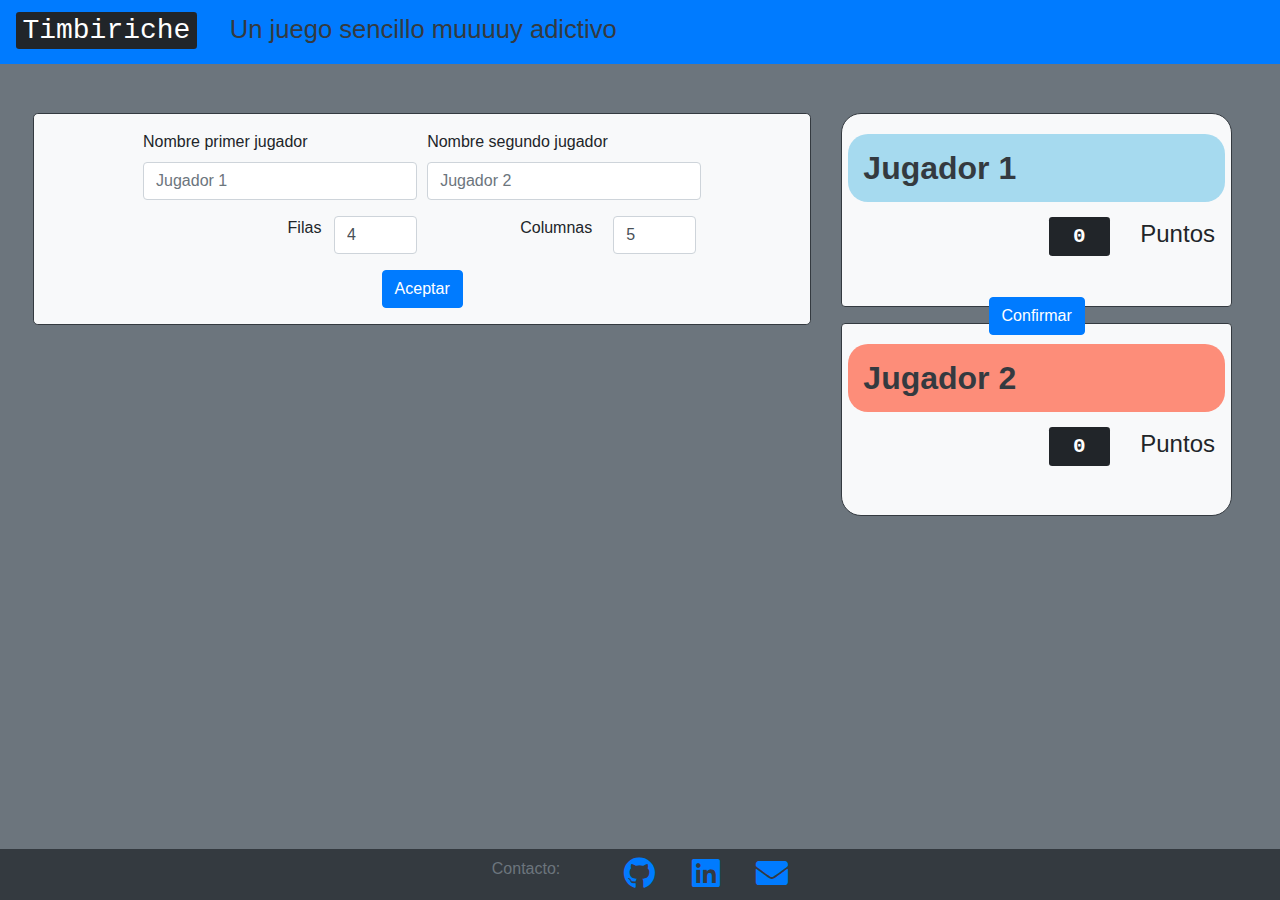
<file: index.html>
<!DOCTYPE html>
<html>
<head>
    <title>Timbiriche Game</title>
    <link rel="stylesheet" type="text/css" href="style.css">
    <!-- JQUERY -->
    <script src="https://ajax.googleapis.com/ajax/libs/jquery/3.4.1/jquery.min.js"></script>
    <!-- BOOTSTRAP -->
    <link rel="stylesheet" href="https://cdnjs.cloudflare.com/ajax/libs/font-awesome/5.11.2/css/all.css">
    <link rel="stylesheet" href="https://stackpath.bootstrapcdn.com/bootstrap/4.3.1/css/bootstrap.min.css" integrity="sha384-ggOyR0iXCbMQv3Xipma34MD+dH/1fQ784/j6cY/iJTQUOhcWr7x9JvoRxT2MZw1T" crossorigin="anonymous">
    <script src="https://cdnjs.cloudflare.com/ajax/libs/popper.js/1.14.7/umd/popper.min.js"></script>
    <script src="https://maxcdn.bootstrapcdn.com/bootstrap/4.3.1/js/bootstrap.min.js"></script>
    <!-- MIS JS -->
    <script src = "utils.js"></script>
    <script src = "table.js"></script>
    <script src = "jugador.js"></script>
    <script src = "juego.js"></script>
    <script>
        
        $(document).ready(function(){
            $("#config").click(function(){
                var nj0 = $("#form_namej0").val()=="" ? $("#form_namej0").attr("placeholder") : $("#form_namej0").val();
                var nj1 = $("#form_namej1").val()=="" ? $("#form_namej1").attr("placeholder") : $("#form_namej1").val();
                if($("#form_rows").val()>=3){
                    if($("#form_cols").val()>=3){
                        if($("#form_cols").val()<=16){
                            var juego = new Juego("#tablehtml",$("#form_rows").val(),$("#form_cols").val(),nj0,nj1);
                            $("#div_config").hide();
                            $("#div_table").show();
                            $("#div_instrucciones").show();
                        }else
                            alert("Máximo 16 columnas");
                    }else
                        alert("Mínimo 3 columnas");
                }else
                alert("Mínimo 3 filas");
            });
        });

    </script>
</head>
<body class="bg-secondary pr-5 py-5">
    <!--<div class="fondo">
        <div class="contenedor">-->

    <nav class="navbar navbar-primary bg-primary fixed-top py-0">
        <h2 class="navbar-text display-5"><kbd>Timbiriche</kbd> <small class="ml-4 font-weight-light text-dark"> Un juego sencillo muuuuy adictivo</small></h2>
    </nav>

    <div class="row mb-5" style="margin-top: 65px;">
        <div class="col-8 pl-5">

            <!-- Configuracion inicial -->
            <div id="div_config" class="border border-dark rounded-lg bg-light p-3 mb-2" >
                <form class="w-75 mx-auto" action="#">
                    <div class="form-row">
                        <div class="form-group col-md-6">
                            <label for="form_namej0">Nombre primer jugador</label>
                            <input type="text" class="form-control" id="form_namej0" placeholder="Jugador 1">
                        </div>
                        <div class="form-group col-md-6">
                            <label for="form_namej1">Nombre segundo jugador</label>
                            <input type="text" class="form-control" id="form_namej1" placeholder="Jugador 2">
                        </div>
                    </div>
                    <div class="form-row w-100 mx-auto">
                            <div class="form-group col-md-3  "></div>
                        <div class="form-group col-md-1  ">
                            <label  for="form_rows">Filas</label>
                        </div>
                        <div class="form-group col-md-2  ">
                            <input class="form-control" type="number" value="4" id="form_rows">
                        </div>   
                        <div class="form-group col-md-2  "></div>
                        <div class="form-group col-md-2  ">
                            <label for="form_cols">Columnas</label>
                        </div>
                        <div class="form-group col-md-2  ">
                            <input class="form-control" type="number" value="5" id="form_cols">
                        </div>                                               
                    </div>
                    <div class="form-row ">
                            <button type="submit" id="config" class="btn btn-primary mx-auto w-auto">Aceptar</button>                                              
                    </div>
                    
                </form>
            </div>  
            <!-- FIN Configuracion inicial-->
            
            <!-- Tabla de juego -->
            <div id="div_table" style="display: none;" class="border border-dark rounded-lg bg-light p-3 mb-2" >
                <table class="" id="tablehtml"></table>
                <!--<button class="mt-4 btn btn-primary btn-block w-auto" id="confirmar2">Confirmar</button>-->
            </div>  
            <!-- FIN Tabla de juego-->

            <!-- Caja de Instrucciones-->
            <div id="div_instrucciones" style="display: none;" class="text-center font-weight-bold"><a href="#" class="text-center h4 text-light p-0 m-auto" data-toggle="collapse" data-target="#demo">Instrucciones</a></div>
            <div id="demo" class="collapse border border-dark rounded-lg bg-light p-3 mb-5 " >
                <div id="instrucciones">
                    <p class="font-weight-bold mb-0">Objetivo</p>
                    <p>Conquistar más celdas que el jugador contrario.</p>
                    <p class="font-weight-bold mb-0">Modo de juego</p>
                    <p>El jugador que tiene el turno elige un lado de una celda pulsando en la celda (un click: lado superior, dos clicks: lado derecho, tres clicks: lado inferior, cuatro clicks: lado izquierdo). Para confirmar la jugada y ceder el turno al otro jugador pulsar el botón "Confirmar" del panel derecho.</p>
                    <p>El último jugador que completa una celda (los cuatro lados ocupados por un jugador, sin importar quien) gana la celda y puede volver a ocupar un lado de una celda.</p>
                    <p>Se indica el jugador que tiene el turno activo mediante una flecha a la derecha del nombre del jugador.</p>
                </div>
            </div> 
            <!-- FIN Caja de Instrucciones-->
        </div>

        <!-- Barra derecha de jugadores -->
        <div class="col-4  ">
            <div id="divj0" class="r-20 border border-dark  bg-light p-3 pb-5 mb-3  rounded-bottom">  
                <h2 id="name_pj0" class="j0 r-20 font-weight-bold text-dark mt-1" style="margin:-10px; margin-bottom: 10px; padding:15px 15px;">Jugador 1<i id="turno0" style="display: none;" class="green fas fa-chevron-circle-left"></i></h2> 
                <h4 class = "pl-2 pt-2 text-right"><kbd class="mr-4 font-weight-bold py-2 px-4" id="pj0">0</kbd> Puntos</h4>
            </div> 
            
            <div id="divj1" class="r-20 border border-dark  bg-light p-3 pb-5 mb-3 rounded-top">  
                <h2 id="name_pj1" class="j1 r-20 font-weight-bold text-dark mt-1" style="margin:-10px; margin-bottom: 10px; padding:15px 15px;">Jugador 2<i id="turno1" style="display: none;" class="green fas fa-chevron-circle-left"></i></h2> 
                <h4 class = "pl-2 pt-2 text-right"><kbd class="mr-4 font-weight-bold py-2 px-4" id="pj1">0</kbd> Puntos</h4>
            </div> 
            <button class="btn btn-primary btn-block w-auto overflow-auto"  style="margin-top:-235px;margin-bottom:-5px;-right: 10px;" id="confirmar">Confirmar</button> 
        </div>
        <!-- FIN Barra derecha de jugadores -->

    </div>

    <nav class="navbar  bg-dark fixed-bottom py-2">
        <div class="mx-auto">
            <span class="float-left text-secondary mr-5"> Contacto: </span>
            <a href="https://github.com/mrucal/" class="mx-3"><i class="fab fa-github fa-2x"></i></a>
            <a href="https://www.linkedin.com/in/mrucal/" class="mx-3"><i class="fab fa-linkedin fa-2x"></i></a>
            <a href="mailto:rucalgr@gmail.com" class="ml-3"><i class="fas fa-envelope fa-2x"></i></a>
        </div>
        
    </nav>

</body>
</html>
</file>
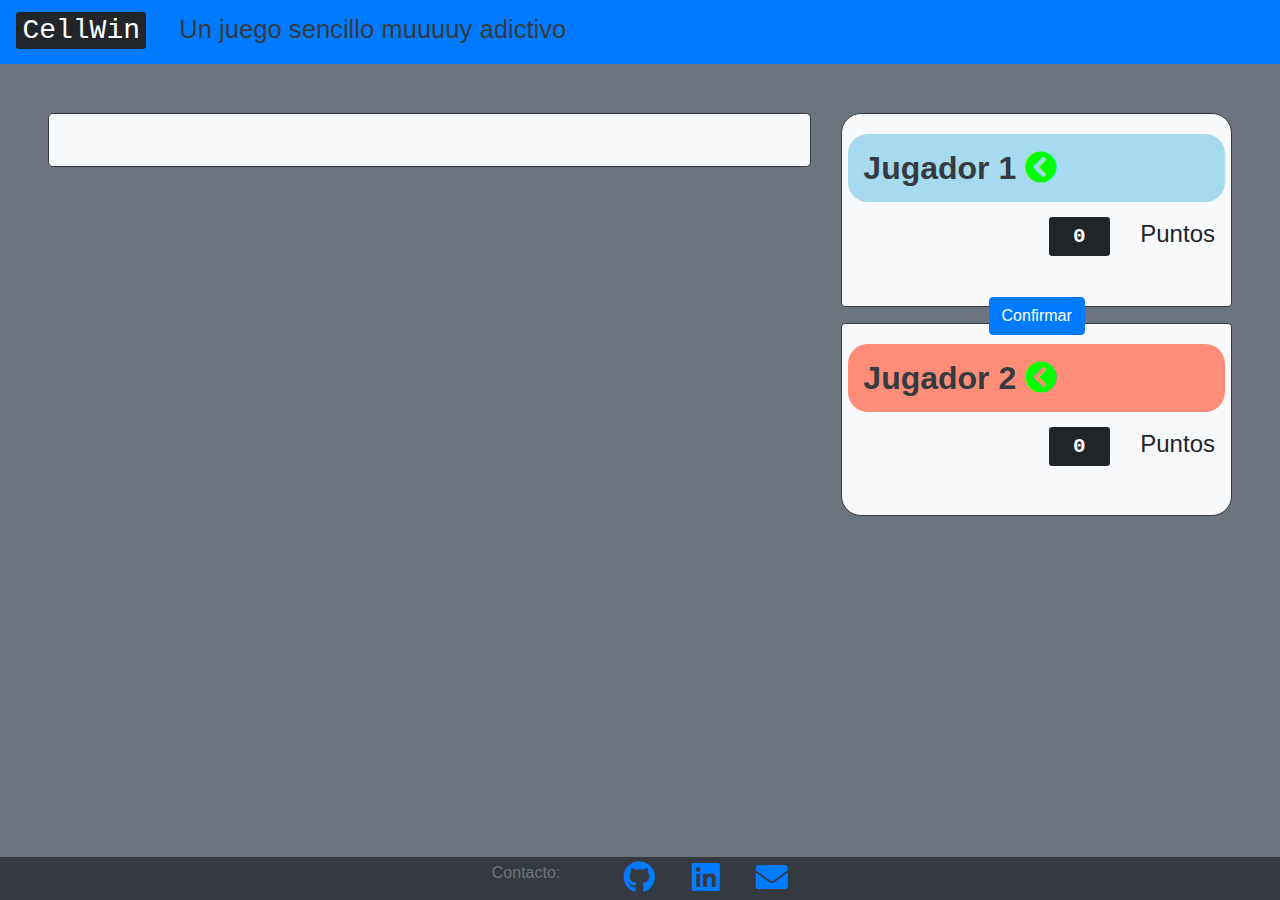
<file: cellwin.html>
<!DOCTYPE html>
<html>
<head>
    <title>CellWin</title>
    <link rel="stylesheet" type="text/css" href="style.css">
    <!-- BOOTSTRAP -->
    <link rel="stylesheet" href="https://cdnjs.cloudflare.com/ajax/libs/font-awesome/5.11.2/css/all.css">
    <link rel="stylesheet" href="https://stackpath.bootstrapcdn.com/bootstrap/4.3.1/css/bootstrap.min.css" integrity="sha384-ggOyR0iXCbMQv3Xipma34MD+dH/1fQ784/j6cY/iJTQUOhcWr7x9JvoRxT2MZw1T" crossorigin="anonymous">
    
    <!-- JQUERY -->
    <script src="https://ajax.googleapis.com/ajax/libs/jquery/3.4.1/jquery.min.js"></script>
    <!-- MIS JS -->
    <script src = "utils.js"></script>
    <script src = "table.js"></script>
    <script src = "jugador.js"></script>
    <script src = "juego.js"></script>
    <script>
        
        $(document).ready(function(){
            var juego = new Juego("#tablehtml");
        });

    </script>
</head>
<body class="bg-secondary pr-5 py-5">
    <!--<div class="fondo">
        <div class="contenedor">-->

    <nav class="navbar navbar-primary bg-primary fixed-top py-0">
        <h2 class="navbar-text display-5"><kbd>CellWin</kbd> <small class="ml-4 font-weight-light text-dark"> Un juego sencillo muuuuy adictivo</small></h2>
    </nav>

    <div class="row mb-5" style="margin-top: 65px;">
        <div class="col-8">
            <div class="border border-dark rounded-lg bg-light p-3  ml-5 " >
                <table class="" id="tablehtml"></table>
                <!--<button class="mt-4 btn btn-primary btn-block w-auto" id="confirmar2">Confirmar</button>-->
            </div>  
            
        </div>
        <div class="col-4  ">
            <div id="divj0" class="r-20 border border-dark  bg-light p-3 pb-5 mb-3  rounded-bottom">  
                <h2 class="j0 r-20 font-weight-bold text-dark mt-1" style="margin:-10px; margin-bottom: 10px; padding:15px 15px;">Jugador 1 <i id="turno0" class="green fas fa-chevron-circle-left"></i></h2> 
                <h4 class = "pl-2 pt-2 text-right"><kbd class="mr-4 font-weight-bold py-2 px-4" id="pj0">0</kbd> Puntos</h4>
            </div> 
            
            <div id="divj1" class="r-20 border border-dark  bg-light p-3 pb-5 mb-3 rounded-top">  
                    <h2 class="j1 r-20 font-weight-bold text-dark mt-1" style="margin:-10px; margin-bottom: 10px; padding:15px 15px;">Jugador 2 <i id="turno1" class="green fas fa-chevron-circle-left"></i></h2> 
                    <h4 class = "pl-2 pt-2 text-right"><kbd class="mr-4 font-weight-bold py-2 px-4" id="pj1">0</kbd> Puntos</h4>
                </div> 
                <button class="btn btn-primary btn-block w-auto overflow-auto"  style="margin-top:-235px;margin-bottom:-5px;-right: 10px;" id="confirmar">Confirmar</button> 
        </div>
    </div>

    <nav class="navbar  bg-dark fixed-bottom py-1">
        <div class="mx-auto">
            <span class="float-left text-secondary mr-5"> Contacto: </span>
            <a href="https://github.com/mrucal/" class="mx-3"><i class="fab fa-github fa-2x"></i></a>
            <a href="https://www.linkedin.com/in/mrucal/" class="mx-3"><i class="fab fa-linkedin fa-2x"></i></a>
            <a href="mailto:rucalgr@gmail.com" class="ml-3"><i class="fas fa-envelope fa-2x"></i></a>
        </div>
        
    </nav>

</body>
</html>
</file>
<file: style.css>
html, body {
    margin:0;
    padding:0;
    height:100%
}
.fondo {
    position:relative;
    min-height:100%;
    background:LightSalmon;
}
.contenedor {
    width:80%;
    height:80%;
    background:PeachPuff ;
    border: 5px solid Gold;
    border-radius: 50px;
    position:absolute;
    left:0;
    right:0;
    top:0;
    bottom:0;
    margin:auto;
}
/*html{
    background: green;
    height: 100%;
    width: 100%;
    padding: 0;
    margin: 0%;
}
body{
    background: red;
    width: 90%;
    height: 80%;
    margin: auto;
}*/
.empty, .full{
    border-right: 1px solid black;
    border-bottom: 1px solid black;
    background: #838383b9;
    width: 50px;
    height: 50px;
}

#confirmar{
    margin: 0 auto;
}

.empty:hover{
    background: #dadadab9;
}

.r-20{
    border-radius: 20px;
}

.j0{
    background: #87CEEBB9;
}

.j1{
    background: #FF6347B9;
}

.t0{
    border-top:3px solid RoyalBlue;
}

.l0{
    border-left:3px solid RoyalBlue;
}

.r0{
    border-right:3px solid RoyalBlue;
}

.b0{
    border-bottom:3px solid RoyalBlue;
}

.t1{
    border-top:3px solid Crimson;
}

.l1{
    border-left:3px solid Crimson;
}

.r1{
    border-right:3px solid Crimson;
}

.b1{
    border-bottom:3px solid Crimson;
}

.ts{
    border-top:3px solid Lime;
}

.ls{
    border-left:3px solid Lime;
}

.rs{
    border-right:3px solid Lime;
}

.bs{
    border-bottom:3px solid Lime;
}

.green{
    color: Lime;
}

.bgreen{
    border:3px solid Lime;
}

table {
    border-spacing: 0px;
    border-top: 1px solid black;
    border-left: 1px solid black;
    margin: 10px auto;
}

#instrucciones p{
    margin-bottom: 10px;
}
</file>
